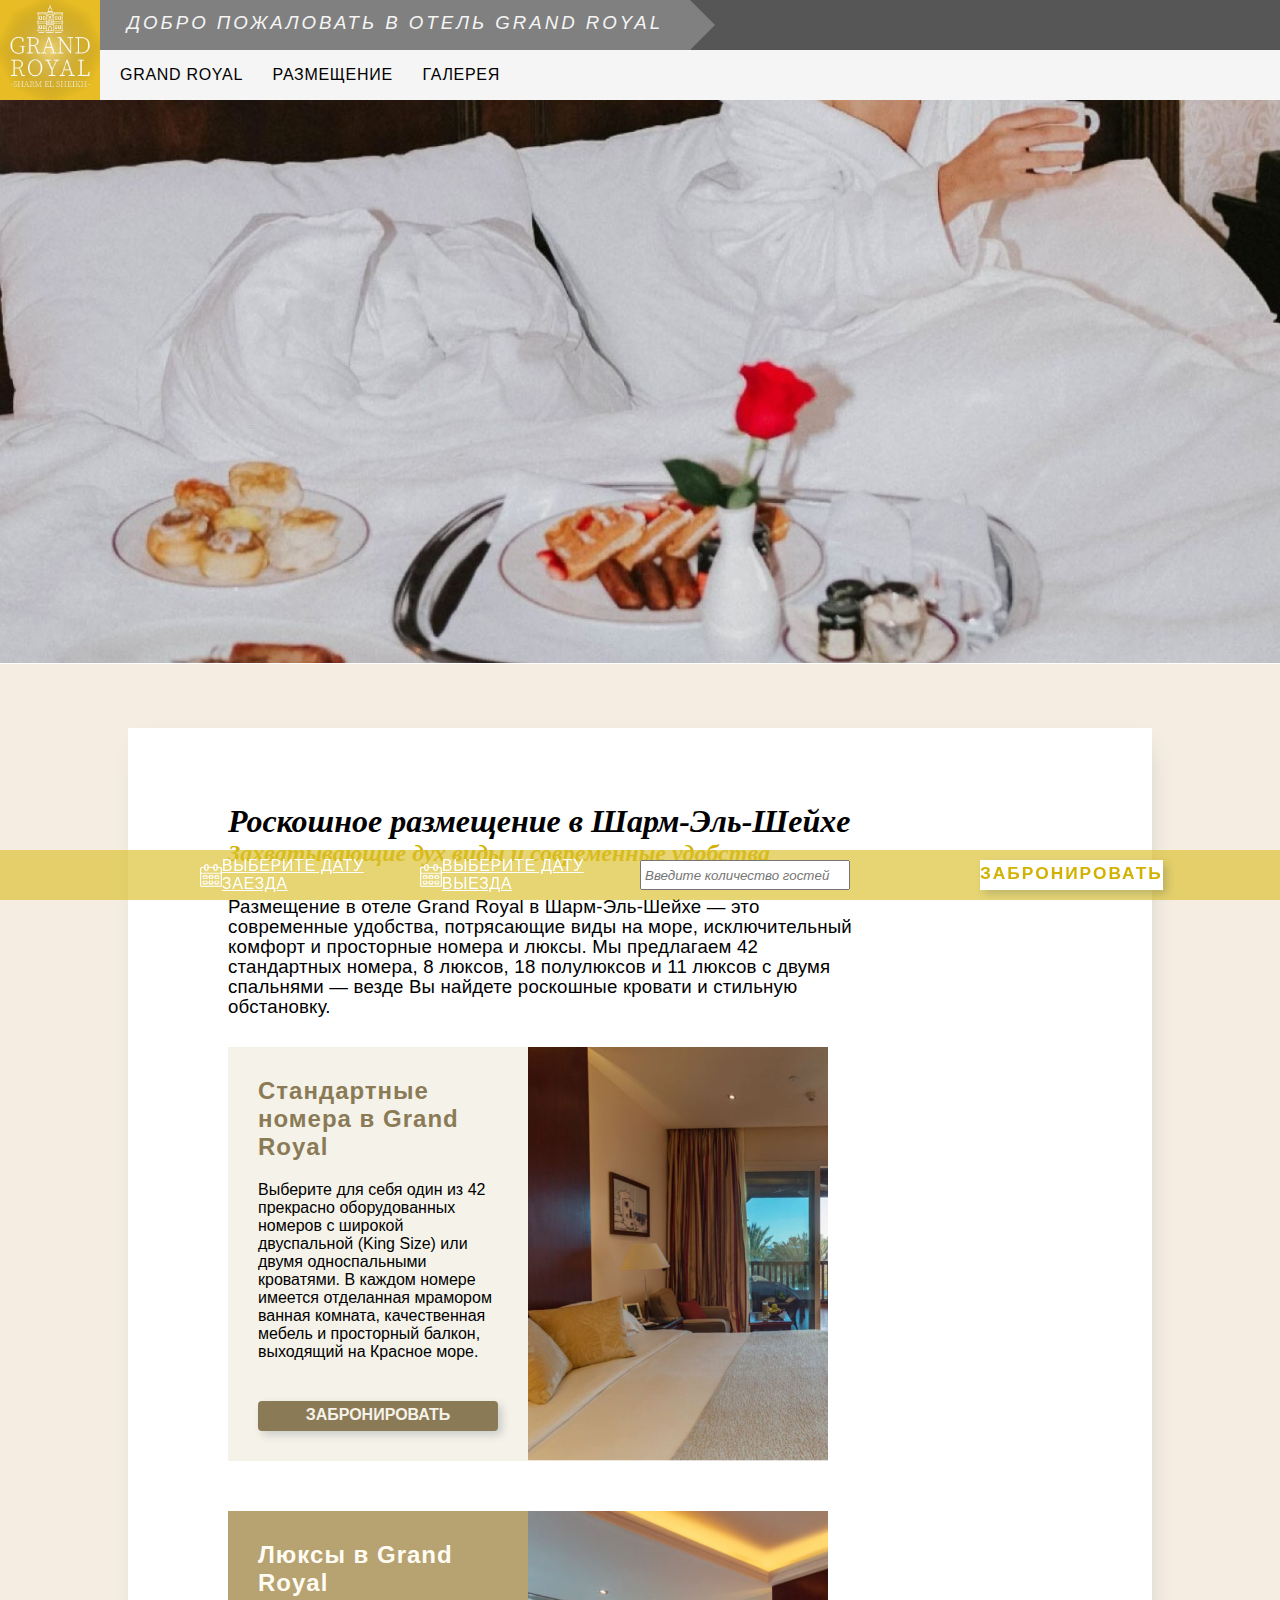
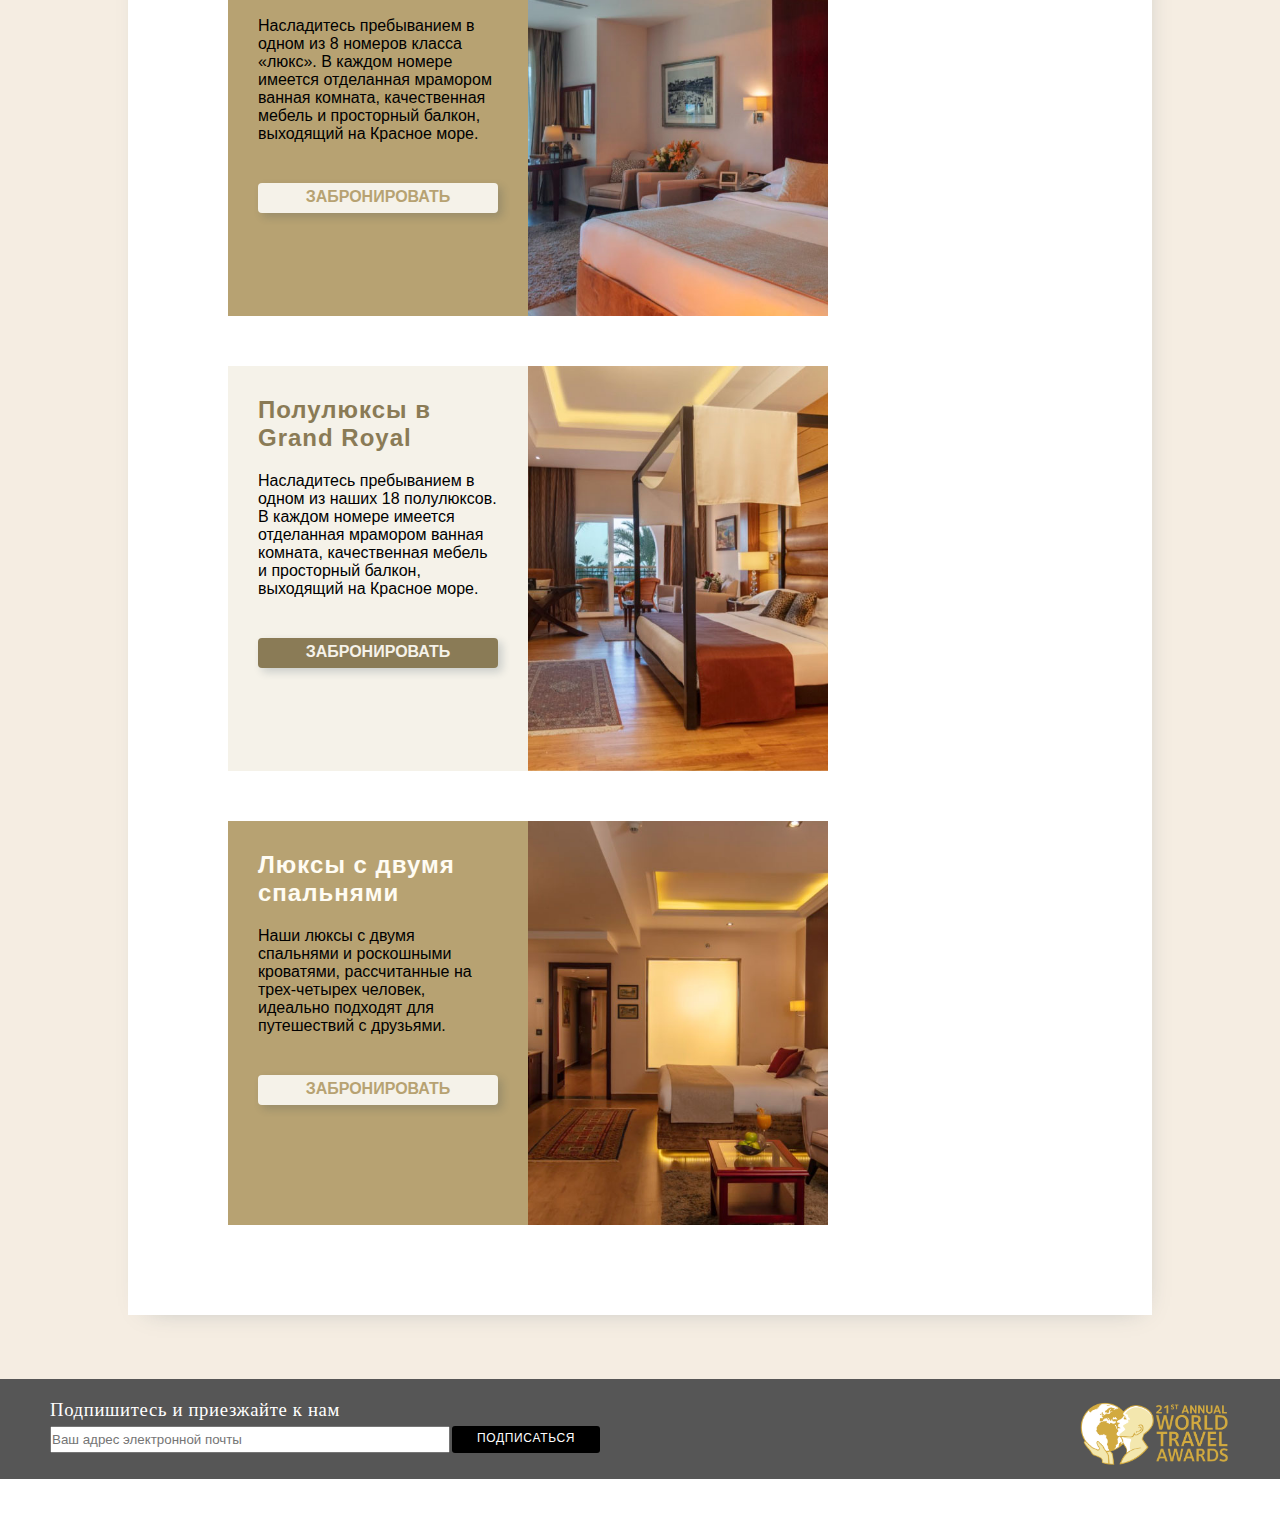
<file: rooms_page.html>
<!DOCTYPE html>
<html lang="ru">
<head>
    <meta charset="UTF-8">
    <link rel="stylesheet" href="style2.css">
    <title>Размещение</title>
</head>
<body>
    <div class="top">
        <img src="photo/grandroyal.jpg">
        <div class="top_box">
            <div class="top_cell_1">
                <div class="arrow_box">
                    <p>ДОБРО ПОЖАЛОВАТЬ В ОТЕЛЬ GRAND ROYAL</p>
                    <div class="arrow"></div>
                </div>
            </div>
            <div class="top_cell_2">
                <div class="menu">
                    <a href="index.html"><p>GRAND ROYAL</p></a>
                    <a href="rooms_page.html"><p>РАЗМЕЩЕНИЕ</p></a>
                    <a href="galereya_page.html"><p>ГАЛЕРЕЯ</p></a>
                </div>
            </div>
        </div>
    </div>
    <img src="photo/ph9.jpg" class="photo">
    <div class="box_1">
        <div class="box_2">
            <div class="b2_top">
                <i><h1>Роскошное размещение в Шарм-Эль-Шейхе</h1>
                <h2>Захватывающие дух виды и современные удобства</h2></i>
                <p>Размещение в отеле Grand Royal в Шарм-Эль-Шейхе — это современные удобства, потрясающие виды на море, исключительный комфорт и просторные номера и люксы. Мы предлагаем 42 стандартных номера, 8 люксов, 18 полулюксов и 11 люксов с двумя спальнями — везде Вы найдете роскошные кровати и стильную обстановку.</p>
            </div>
            <div class="b2_bottom">
                <div class="b2_cell_1">
                    <div class="right_cell">
                        <h2>Стандартные номера в Grand Royal</h2>
                        <p>Выберите для себя один из 42 прекрасно оборудованных номеров с широкой двуспальной (King Size) или двумя односпальными кроватями. В каждом номере имеется отделанная мрамором ванная комната, качественная мебель и просторный балкон, выходящий на Красное море.</p>
                        <div class="button_1">ЗАБРОНИРОВАТЬ</div>
                    </div>
                    <img src="photo/standart.jpg">
                </div>
                <div class="b2_cell_2">
                    <div class="right_cell">
                        <h2>Люксы в Grand Royal</h2>
                        <p>Насладитесь пребыванием в одном из 8 номеров класса «люкс». В каждом номере имеется отделанная мрамором ванная комната, качественная мебель и просторный балкон, выходящий на Красное море.</p>
                        <div class="button_2">ЗАБРОНИРОВАТЬ</div>
                    </div>
                    <img src="photo/lux.jpg">
                </div>
                <div class="b2_cell_1">
                    <div class="right_cell">
                        <h2>Полулюксы в Grand Royal</h2>
                        <p>Насладитесь пребыванием в одном из наших 18 полулюксов. В каждом номере имеется отделанная мрамором ванная комната, качественная мебель и просторный балкон, выходящий на Красное море.</p>
                        <div class="button_1">ЗАБРОНИРОВАТЬ</div>
                    </div>
                    <img src="photo/polulux.jpg">
                </div>
                <div class="b2_cell_2">
                    <div class="right_cell">
                        <h2>Люксы с двумя спальнями</h2>
                        <p>Наши люксы с двумя спальнями и роскошными кроватями, рассчитанные на трех-четырех человек, идеально подходят для путешествий с друзьями.</p>
                        <div class="button_2">ЗАБРОНИРОВАТЬ</div>
                    </div>
                    <img src="photo/lux_2.jpg">
                </div>
            </div>
        </div>
    </div>
    <div class="bottom">
        <div class="email_block">
            <p>Подпишитесь и приезжайте к нам</p>
            <div class="input_block">
                <input class="email_input" type="text" name="email" id="email" placeholder="Ваш адрес электронной почты">
            <div class="button">ПОДПИСАТЬСЯ</div>
            </div>
        </div>
        <img src="photo/png/award.png">
    </div>
    <div class="booking_window">
        <div class="zaezd">
            <div class="zaezd_vvod">
                <div class="text_block">
                    <img src="photo/png/calendar.png">
                    <p>ВЫБЕРИТЕ ДАТУ ЗАЕЗДА</p>
                </div>
                <div class="calendar">
                    <div><b>Июнь</b></div>
                    <div class="day_name">
                        <div>ПН</div>
                        <div>ВТ</div>
                        <div>СР</div>
                        <div>ЧТ</div>
                        <div>ПТ</div>
                        <div>СБ</div>
                        <div>ВС</div>
                  </div>
                  <div class="day">
                    <div>1</div>
                    <div>2</div>
                    <div>3</div>
                    <div>4</div>
                    <div>5</div>
                    <div>6</div>
                    <div>7</div>
                    <div>8</div>
                    <div>9</div>
                    <div>10</div>
                    <div>11</div>
                    <div>12</div>
                    <div>13</div>
                    <div>14</div>
                    <div>15</div>
                    <div>16</div>
                    <div>17</div>
                    <div>18</div>
                    <div>19</div>
                    <div>20</div>
                    <div>21</div>
                    <div>22</div>
                    <div>23</div>
                    <div>24</div>
                    <div>25</div>
                    <div>26</div>
                    <div>27</div>
                    <div>28</div>
                    <div>29</div>
                    <div>30</div>
                  </div>
                </div>
            </div>
        </div>
        <div class="viezd">
            <div class="viezd_vvod">
                <div class="text_block">
                    <img src="photo/png/calendar.png">
                    <p>ВЫБЕРИТЕ ДАТУ ВЫЕЗДА</p>
                </div>
                <div class="calendar">
                    <div><b>Июнь</b></div>
                    <div class="day_name">
                        <div>ПН</div>
                        <div>ВТ</div>
                        <div>СР</div>
                        <div>ЧТ</div>
                        <div>ПТ</div>
                        <div>СБ</div>
                        <div>ВС</div>
                  </div>
                  <div class="day">
                    <div>1</div>
                    <div>2</div>
                    <div>3</div>
                    <div>4</div>
                    <div>5</div>
                    <div>6</div>
                    <div>7</div>
                    <div>8</div>
                    <div>9</div>
                    <div>10</div>
                    <div>11</div>
                    <div>12</div>
                    <div>13</div>
                    <div>14</div>
                    <div>15</div>
                    <div>16</div>
                    <div>17</div>
                    <div>18</div>
                    <div>19</div>
                    <div>20</div>
                    <div>21</div>
                    <div>22</div>
                    <div>23</div>
                    <div>24</div>
                    <div>25</div>
                    <div>26</div>
                    <div>27</div>
                    <div>28</div>
                    <div>29</div>
                    <div>30</div>
                  </div>
                </div>
            </div>
        </div>
        <div class="gosti_input">
            <div class="input_box">
                <input class="vvod_gostey" type="text" name="gosti" id="gosti" placeholder="Введите количество гостей">
            </div>
        </div>
        <div class="booking_button">ЗАБРОНИРОВАТЬ</div>
   </div> 
</body>
</file>
<file: style2.css>
*{
    margin: 0;
    box-sizing: border-box;
    padding: 0;
}
.top{
    width: 100%;
    height: 100px;
    display: flex;
    flex-direction: row;
}
.top img{
    width: 100px;
}
.top_box{
    width: 100%;
    height: 100px;
    display: flex;
    flex-direction: column;
}
.top_cell_1{
    height: 50px;
    width: 100%;
    display: flex;
    flex-direction: row;
    background-color: rgb(86, 86, 86);
}
.arrow_box{
    height: 50px;
    width: 100%;
    display: flex;
    flex-direction: row;
}
.arrow_box p{
    color: whitesmoke;
    text-align: center;
    background-color: gray;
    width: 50%;
    vertical-align: center;
    line-height: 2.5em;
    font-family: 'Gill Sans', 'Gill Sans MT', Calibri, 'Trebuchet MS', sans-serif;
    font-style: italic;
    letter-spacing: 3px;
    font-size: 14pt;
}
.arrow{
    width: 0;
    height: 0;
    border-top: 25px solid transparent;
    border-bottom: 25px solid transparent;
    border-left: 25px solid gray;
}
.top_cell_2{
    width: 100%;
    height: 50px;
    background-color: whitesmoke;
}
.menu{
    height: 50px;
    width: 400px;
    padding-left: 20px;
    display: flex;
    flex-direction: row;
    align-items: center;
    justify-content: space-between;
    font-family: 'Gill Sans', 'Gill Sans MT', Calibri, 'Trebuchet MS', sans-serif;
    letter-spacing: 0.7px;
    font-size: 12pt;
}
.top a{
    text-decoration: none;
    color: black;
}
.photo{
    width: 100%;
    margin-bottom: -3px;
}
.box_1{
    width: 100%;
    height: fit-content;
    background-color: rgb(245, 237, 226);
    padding: 5% 10% 5% 10%;
}
.box_2{
    width: 100%;
    height: fit-content;
    background-color: white;
    padding: 40px 100px 40px 100px;
    box-shadow: 4px 7px 26px -16px rgba(34, 60, 80, 0.36);
}
.b2_top{
    width: 100%;
    height: fit-content;
    padding-top: 35px;
    font-family: 'Gill Sans', 'Gill Sans MT', Calibri, 'Trebuchet MS', sans-serif;
}
.b2_top h1, h2{
    font-family: 'Times New Roman', Times, serif;
}
.b2_top h2{
    color: rgb(210, 178, 1);
}
.b2_top p{
    padding: 30px 200px 30px 0px;
    font-size: 14pt;
    letter-spacing: 0.15pt;
    line-height: 20px;
}
.b2_bottom{
    width: 100%;
    height: fit-content;
    display: flex;
    flex-direction: column;
}
.b2_cell_2, .b2_cell_1{
    width: 600px;
    max-width: 100%;
    margin-bottom: 50px;
    height: fit-content;
    display: flex;
    flex-direction: row;
}
.b2_bottom img{
    width: 50%;
}
.right_cell{
    width: 50%;
    height: fit-content;
    padding: 30px;
    font-family: 'Gill Sans', 'Gill Sans MT', Calibri, 'Trebuchet MS', sans-serif;
}
.right_cell h2{
    font-family: 'Gill Sans', 'Gill Sans MT', Calibri, 'Trebuchet MS', sans-serif;
    margin-bottom: 20px;
}
.right_cell div{
    margin-top: 40px;
    width: 100%;
    text-align: center;
    font-weight: 600;
    font-size: 12pt;
    border-radius: 4px;
}
.b2_cell_1{
    background-color: rgb(245, 242, 233);
}
.b2_cell_1 h2{
    color: rgb(138, 123, 86);
    letter-spacing: 1px;
}
.button_1 {
    background-color:  rgb(138, 123, 86);
    color: rgb(245, 242, 233);
    height: 30px;
    padding-top: 5px;
    box-shadow: 4px 4px 8px 0px rgba(34, 60, 80, 0.2);
    cursor: pointer;
}
.b2_cell_2{
    background-color: rgb(183, 162, 114);
}
.b2_cell_2 h2{
    color: rgb(255, 252, 243);
    letter-spacing: 1px;
}
.button_2{
    background-color: rgb(245, 242, 233);
    color: rgb(183, 162, 114);
    height: 30px;
    padding-top: 5px;
    box-shadow: 4px 4px 8px 0px rgba(34, 60, 80, 0.2);
    cursor: pointer;
}
.bottom{
    width: 100%;
    height: 100px;
    background-color: rgb(86, 86, 86);
    color: white;
    font-size: 14pt;
    padding: 20px 50px 50px 50px;
    letter-spacing: 0.5pt;
}
.email_block{
    height: 27px;
    width: 550px;
    display: flex;
    flex-direction: column;
}
.input_block{
    margin-top: 5px;
    height: 100%;
    width: 100%;
    display: flex;
    flex-direction: row;
    justify-content: space-between;
}
.email_input{
    height: 27px;
    width: 400px;
}
.button{
    height: 27px;
    width: 148px;
    padding-top: 5px;
    background-color: black;
    text-align: center;
    font-size: 9pt;
    font-family: 'Gill Sans', 'Gill Sans MT', Calibri, 'Trebuchet MS', sans-serif;
    border-radius: 3px;
    cursor: pointer;
}
.bottom img{
    float: right;
    width: 150px;
    margin-top: -30px;
}
.booking_window{
    width: 100%;
    height: 50px;
    padding: 0px 200px 0px 200px;
    background-color: rgba(219, 193, 46, 0.67);
    color: white;
    font-family: 'Gill Sans', 'Gill Sans MT', Calibri, 'Trebuchet MS', sans-serif;
    position: sticky;
    left: 0;
    bottom: 0;
    display: flex;
    flex-direction: row;
    justify-content: space-evenly;
}
.zaezd, .viezd{
    height: 50px;
    width: 220px;
}
.zaezd_vvod, .viezd_vvod{
    display: inline-block;
    width: 220px;
    height: 50px;
    color: white;
    position: relative;
    cursor: pointer;
}
.zaezd_vvod img, .viezd_vvod img{
    height: 23px;
}
.text_block{
    width: 220px;
    height: 50px;
    text-decoration: underline;
    display: flex;
    flex-direction: row;
    align-items: center;
    justify-content: space-around;
    font-size: 12pt;
    letter-spacing: 0.5pt;

}
.calendar{
    display: none;
    width: 220px;
    padding: 10px;
    font-size: 11pt;
    height: fit-content;
    background-color: rgba(210, 178, 1, 0.5);
}
.calendar b{
    font-size: 13pt;
}
.day_name, .day{
  display: grid;
  grid-template-columns: repeat(7, 1fr);
  text-align: center;
}
.day div:first-child {
  grid-column: 4;
}
.day div:hover {
  background-color: gray;
  color: #fff;
  cursor: pointer;
}
.zaezd_vvod:hover .calendar, .viezd_vvod:hover .calendar{
    display: block;
    position: absolute;
    left: 0;
    bottom: 50px;
}
.gosti_input{
    height: 50px;
    width: 250px;
    padding-top: 5px;
    padding: auto;
}
.input_box{
    margin-top: 5px;
    height: 100%;
    width: 100%;
}
.vvod_gostey{
    height: 30px;
    width: 210px;
    font-size: 10pt;
    font-style: italic;
    padding-left: 3px;
}
.booking_button{
    margin: 10px 0px 10px 130px;
    color: rgb(210, 178, 1);
    background-color: white;
    text-align: center;
    padding-top: 3px;
    width: 250px;
    font-size: 13pt;
    letter-spacing: 2px;
    font-weight: 600;
    cursor: pointer;
    box-shadow: 4px 4px 8px 0px rgba(34, 60, 80, 0.2);
}
</file>
